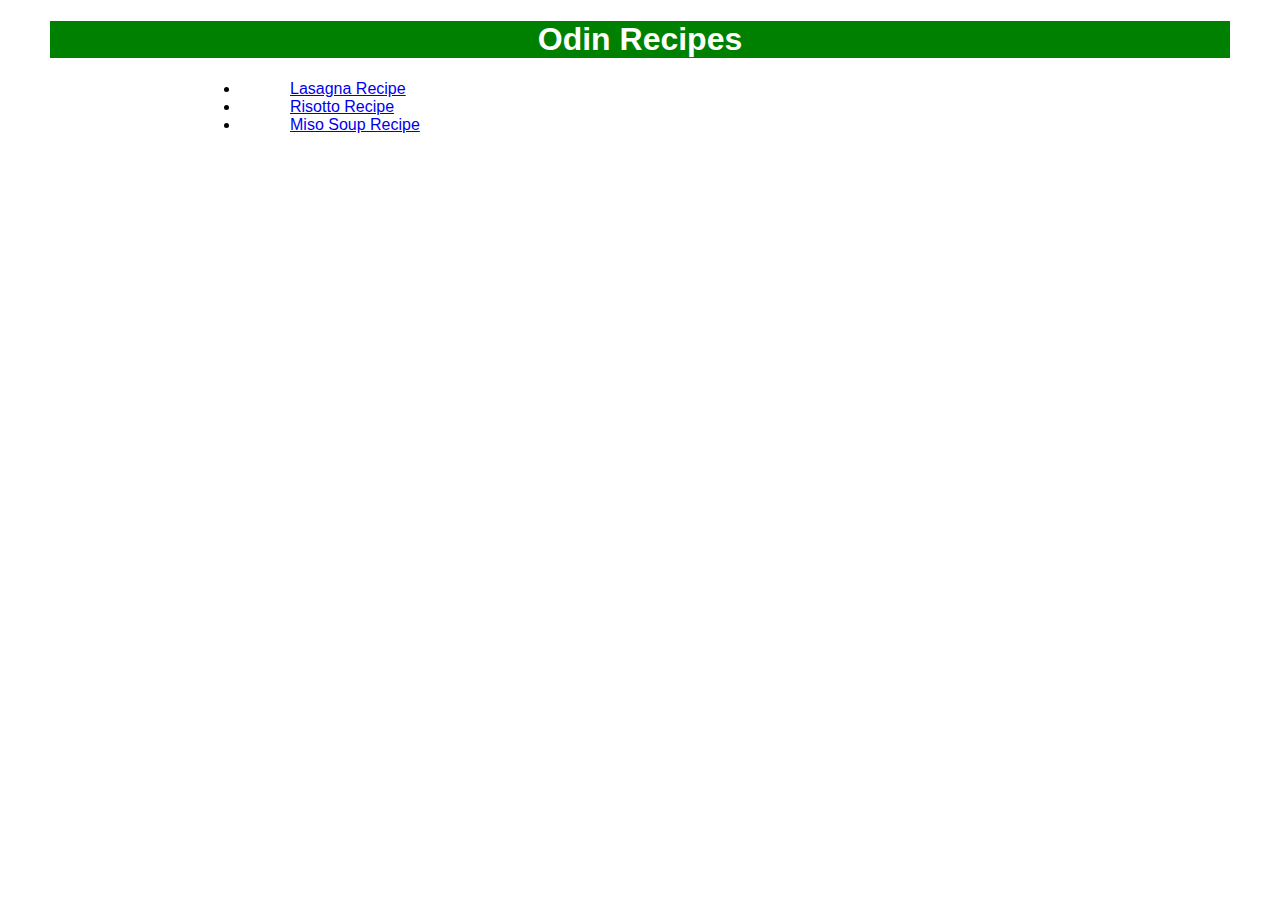
<file: index.html>
<!DOCTYPE html>
<html lang="en">
<head>
    <meta charset="UTF-8">
    <meta name="viewport" content="width=device-width, initial-scale=1.0">
    <title>Recipe Website</title>
    <link rel="stylesheet" href="./styles.css">
</head>
<body>
    <h1>Odin Recipes</h1>
    <ul>
        <li><a href="recipes/lasagna.html">Lasagna Recipe</a></li>
        <li><a href="recipes/risotto.html">Risotto Recipe</a></li>
        <li><a href="recipes/misosoup.html">Miso Soup Recipe</a></li>
    </ul>
</body>
</html>
</file>
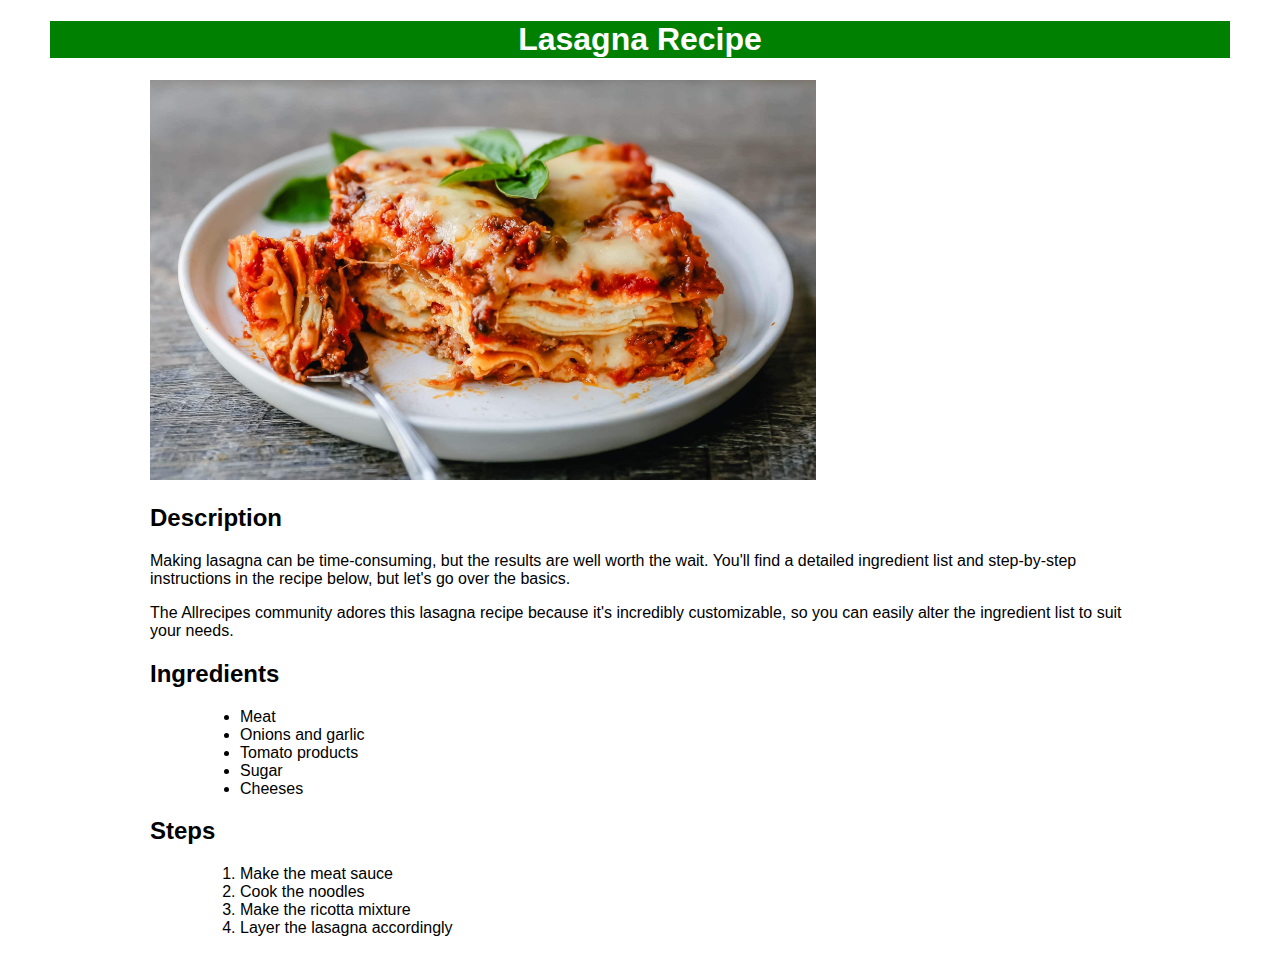
<file: recipes/lasagna.html>
<!DOCTYPE html>
<html lang="en">

<head>
    <meta charset="UTF-8">
    <meta name="viewport" content="width=device-width, initial-scale=1.0">
    <title>Lasagna Recipe</title>
    <link rel="stylesheet" href="../styles.css">
</head>

<body>
    <h1>Lasagna Recipe</h1>
    <img class="lasagna" src="../images/Classic-Lasagna-14-scaled.jpg" alt="Lasagna Image">
    <h2>Description</h2>
    <p>Making lasagna can be time-consuming, but the results are well worth the wait. You'll find a detailed ingredient
        list and step-by-step instructions in the recipe below, but let's go over the basics.</p>
    <p>The Allrecipes community adores this lasagna recipe because it's incredibly customizable, so you can easily alter
        the ingredient list to suit your needs.</p>
    <h2>Ingredients</h2>
    <ul>
        <li>Meat</li>
        <li>Onions and garlic</li>
        <li>Tomato products</li>
        <li>Sugar</li>
        <li>Cheeses</li>
    </ul>
    <h2>Steps</h2>
    <ol>
        <li>Make the meat sauce</li>
        <li>Cook the noodles</li>
        <li>Make the ricotta mixture</li>
        <li>Layer the lasagna accordingly</li>
    </ol>
</body>

</html>
</file>
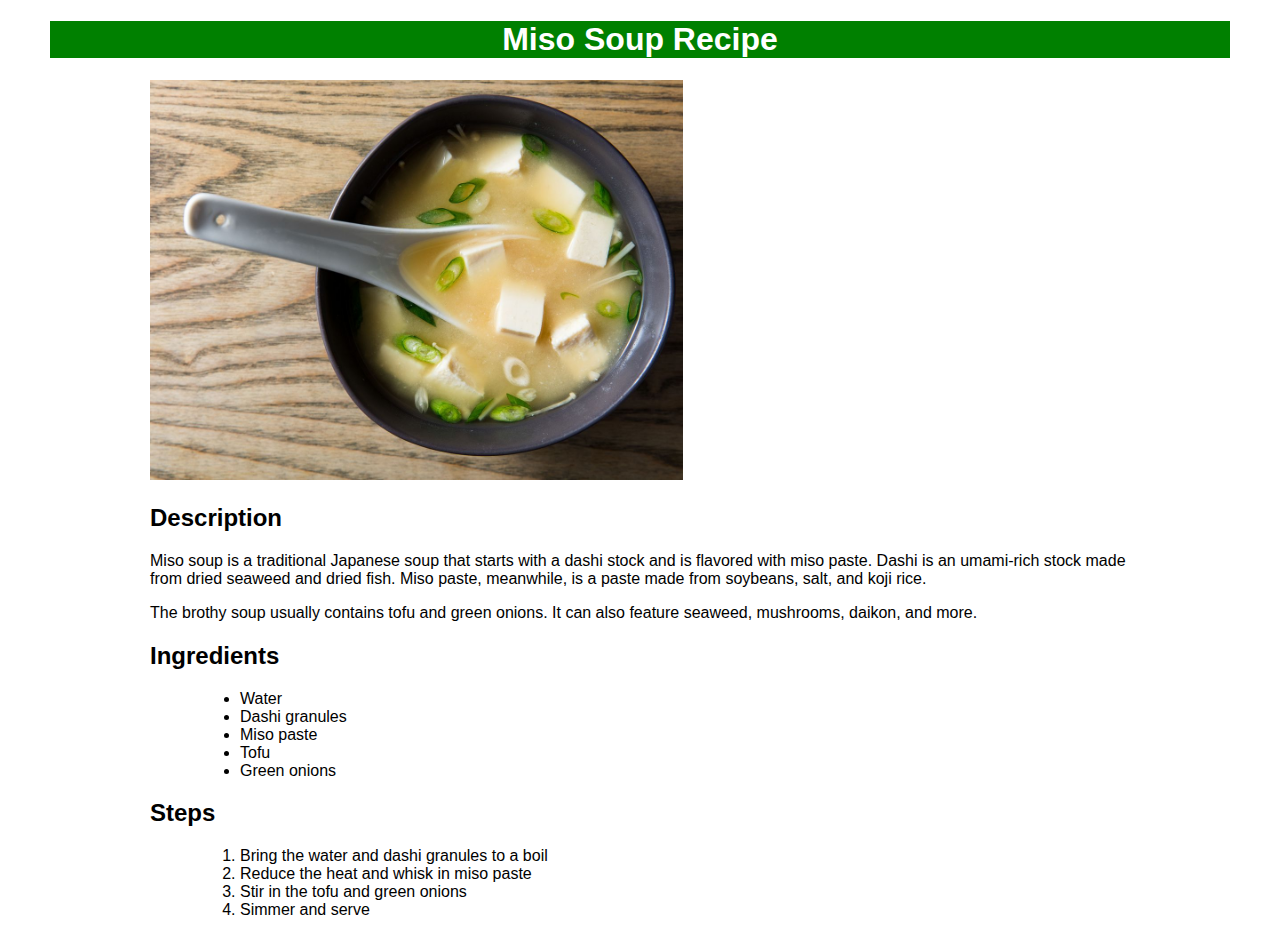
<file: recipes/misosoup.html>
<!DOCTYPE html>
<html lang="en">

<head>
    <meta charset="UTF-8">
    <meta name="viewport" content="width=device-width, initial-scale=1.0">
    <title>Miso Soup Recipe</title>
    <link rel="stylesheet" href="../styles.css">
</head>

<body>
    <h1>Miso Soup Recipe</h1>
    <img class="misosoup" src="../images/miso-soup.jpg" alt="Miso Soup Image">
    <h2>Description</h2>
    <p>Miso soup is a traditional Japanese soup that starts with a dashi stock and is flavored with miso paste. Dashi is
        an umami-rich stock made from dried seaweed and dried fish. Miso paste, meanwhile, is a paste made from
        soybeans, salt, and koji rice.</p>
    <p>The brothy soup usually contains tofu and green onions. It can also feature seaweed, mushrooms, daikon, and more.
    </p>
    <h2>Ingredients</h2>
    <ul>
        <li>Water</li>
        <li>Dashi granules</li>
        <li>Miso paste</li>
        <li>Tofu</li>
        <li>Green onions</li>
    </ul>
    <h2>Steps</h2>
    <ol>
        <li>Bring the water and dashi granules to a boil</li>
        <li>Reduce the heat and whisk in miso paste</li>
        <li>Stir in the tofu and green onions</li>
        <li>Simmer and serve</li>
    </ol>
</body>

</html>
</file>
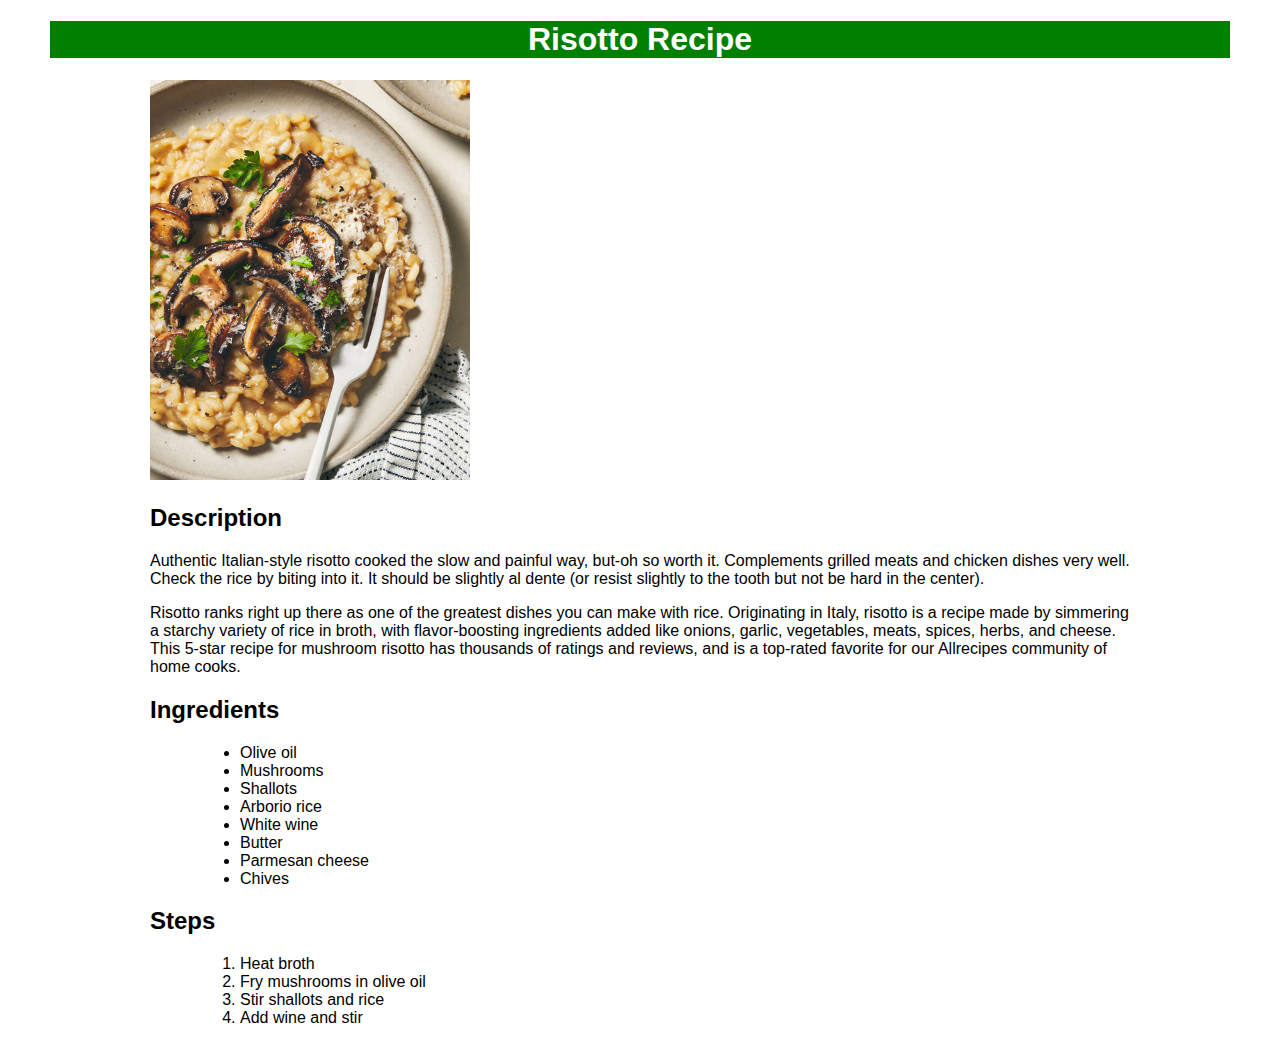
<file: recipes/risotto.html>
<!DOCTYPE html>
<html lang="en">

<head>
    <meta charset="UTF-8">
    <meta name="viewport" content="width=device-width, initial-scale=1.0">
    <title>Risotto Recipe</title>
    <link rel="stylesheet" href="../styles.css">
</head>

<body>
    <h1>Risotto Recipe</h1>
    <img class="risotto" src="../images/risotto.jpg" alt="Risotto Image">
    <h2>Description</h2>
    <p>Authentic Italian-style risotto cooked the slow and painful way, but-oh so worth it. Complements grilled meats
        and chicken dishes very well. Check the rice by biting into it. It should be slightly al dente (or resist
        slightly to the tooth but not be hard in the center).</p>
    <p>Risotto ranks right up there as one of the greatest dishes you can make with rice. Originating in Italy, risotto
        is a recipe made by simmering a starchy variety of rice in broth, with flavor-boosting ingredients added like
        onions, garlic, vegetables, meats, spices, herbs, and cheese. This 5-star recipe for mushroom risotto has
        thousands of ratings and reviews, and is a top-rated favorite for our Allrecipes community of home cooks.</p>
    <h2>Ingredients</h2>
    <ul>
        <li>Olive oil</li>
        <li>Mushrooms</li>
        <li>Shallots</li>
        <li>Arborio rice</li>
        <li>White wine</li>
        <li>Butter</li>
        <li>Parmesan cheese</li>
        <li>Chives</li>
    </ul>
    <h2>Steps</h2>
    <ol>
        <li>Heat broth</li>
        <li>Fry mushrooms in olive oil</li>
        <li>Stir shallots and rice</li>
        <li>Add wine and stir</li>
    </ol>
</body>

</html>
</file>
<file: styles.css>
* {
    font-family: Arial, Helvetica, sans-serif;
    margin-right: 50px;
    margin-left: 50px;
}

h1 {
    background-color: green;
    color: white;
    text-align: center;
    margin-right: -50px;
    margin-left: -50px;
}

.lasagna, .risotto, .misosoup {
    height: 400px;
    width: auto;
}
</file>
